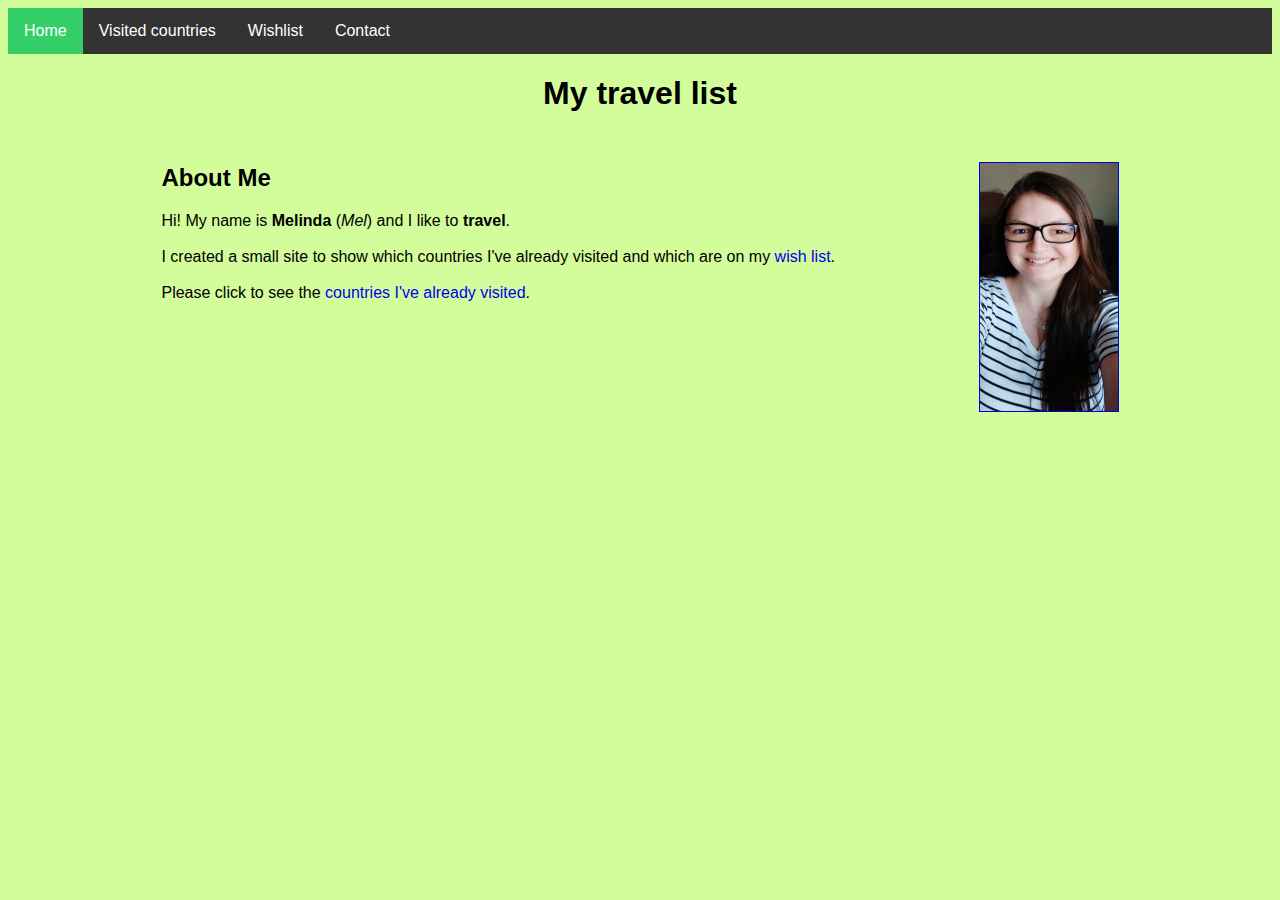
<file: index.html>
<!DOCTYPE html>

<html>
    <head>
        <link rel="stylesheet" type="text/css" href="style.css">
        <title>Home</title>
    </head>
    <body>
        <ul>
			<li><a class="active"href="./index.html">Home</a></li>
			<li><a href="./Visited.html">Visited countries</a></li>
			<li><a href="./To visit.html">Wishlist</a></li>
			<li><a href="./Contact.html">Contact</a></li>
		</ul>
        <h1 class="titles">My travel list</h1>
        <main>
            <div id="aboutme">
                <h2 class="titles">About Me</h2>
                <p>Hi! My name is <strong>Melinda</strong> (<em>Mel</em>) and I like to <strong>travel</strong>. <br /><br /> I created a small site to show which countries I've already visited and which are on my <a href="./To visit.html" style="text-decoration: none">wish list</a>.
                <br /><br /> Please click to see the <a href="./Visited.html" style="text-decoration: none">countries I've already visited</a>.
                </p>
            </div>
            <div id="mel">
                <br> 
                <a href="Contact.html">
                <img src="mel.jpg" alt="Me" width="140" height="250" border="1">
                </a>
            </div>
        </main>
    </body>
</html>
</file>
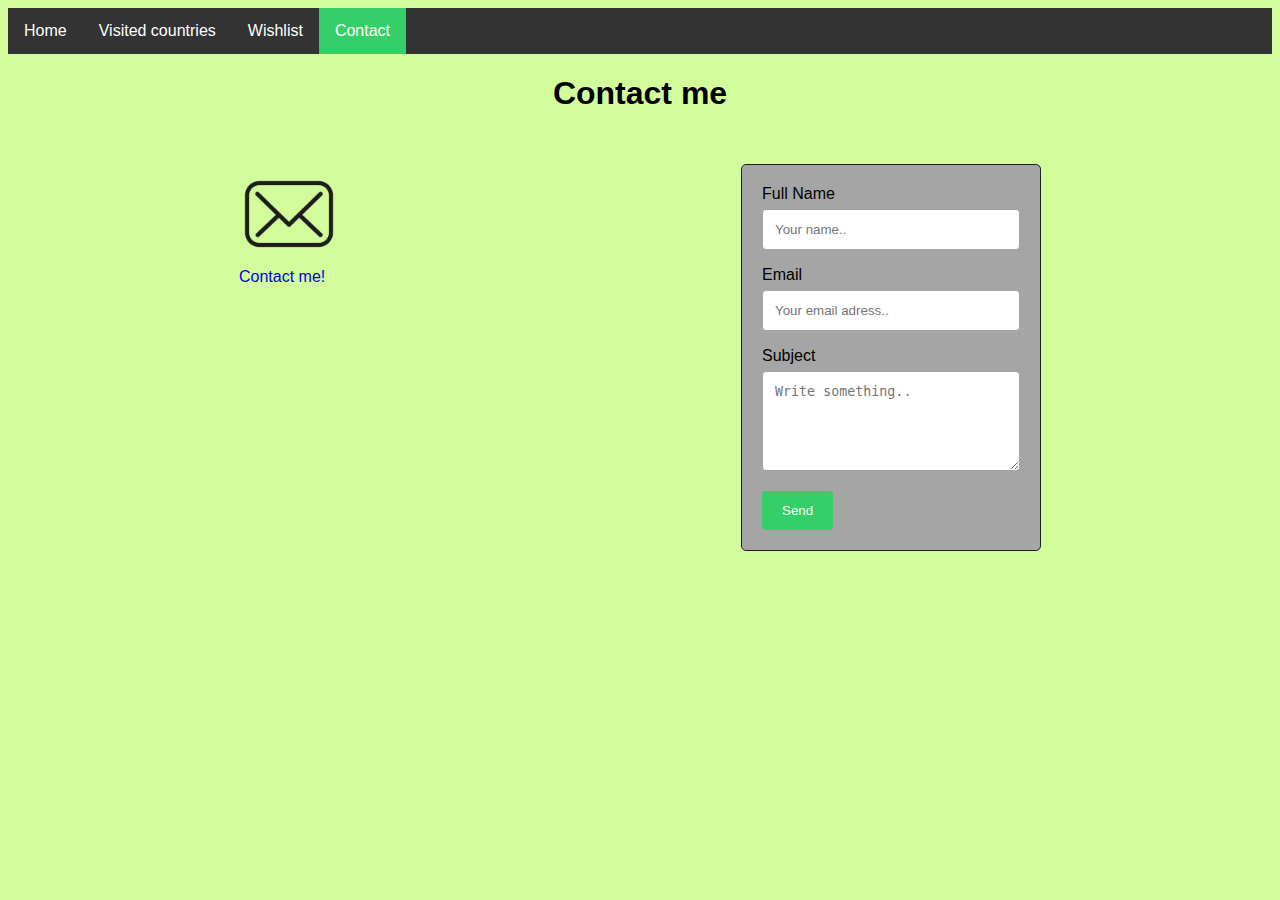
<file: Contact.html>
<!DOCTYPE html>

<html>
  <head>
    <link rel="stylesheet" type="text/css" href="style.css">
    <title>Contact me</title>
  </head>

  <body>

    <ul>
			<li><a href="./index.html">Home</a></li>
			<li><a href="./Visited.html">Visited countries</a></li>
			<li><a href="./To visit.html">Wishlist</a></li>
			<li><a class="active" href="./Contact.html">Contact</a></li>
    </ul>
    
    <h1 class='title'>Contact me</h1>
    <div class="contactme" >
      <div id="personaldetail">
        <a target="_blank" href="mailto:melindakleszken1021@gmail.com" style="text-decoration:none">
          <img src= "mail.png" alt="Me" width="100" height="100"><br>Contact me!</a>
      </div> 

    <div class="container">
      <form action="action_page.php">

        <label for="fname">Full Name</label>
        <input type="text" id="fname" name="fullname" placeholder="Your name..">

        <label for="email">Email</label>
        <input type="text" id="email" name="email" placeholder="Your email adress..">      
        <label for="subject">Subject</label>
        <textarea id="subject" name="subject" placeholder="Write something.." style="height:100px"></textarea>

        <input id="submit_button" type="submit" value="Send" >

      </form>
    </div>
    </div>
  </body>
</html>
</file>
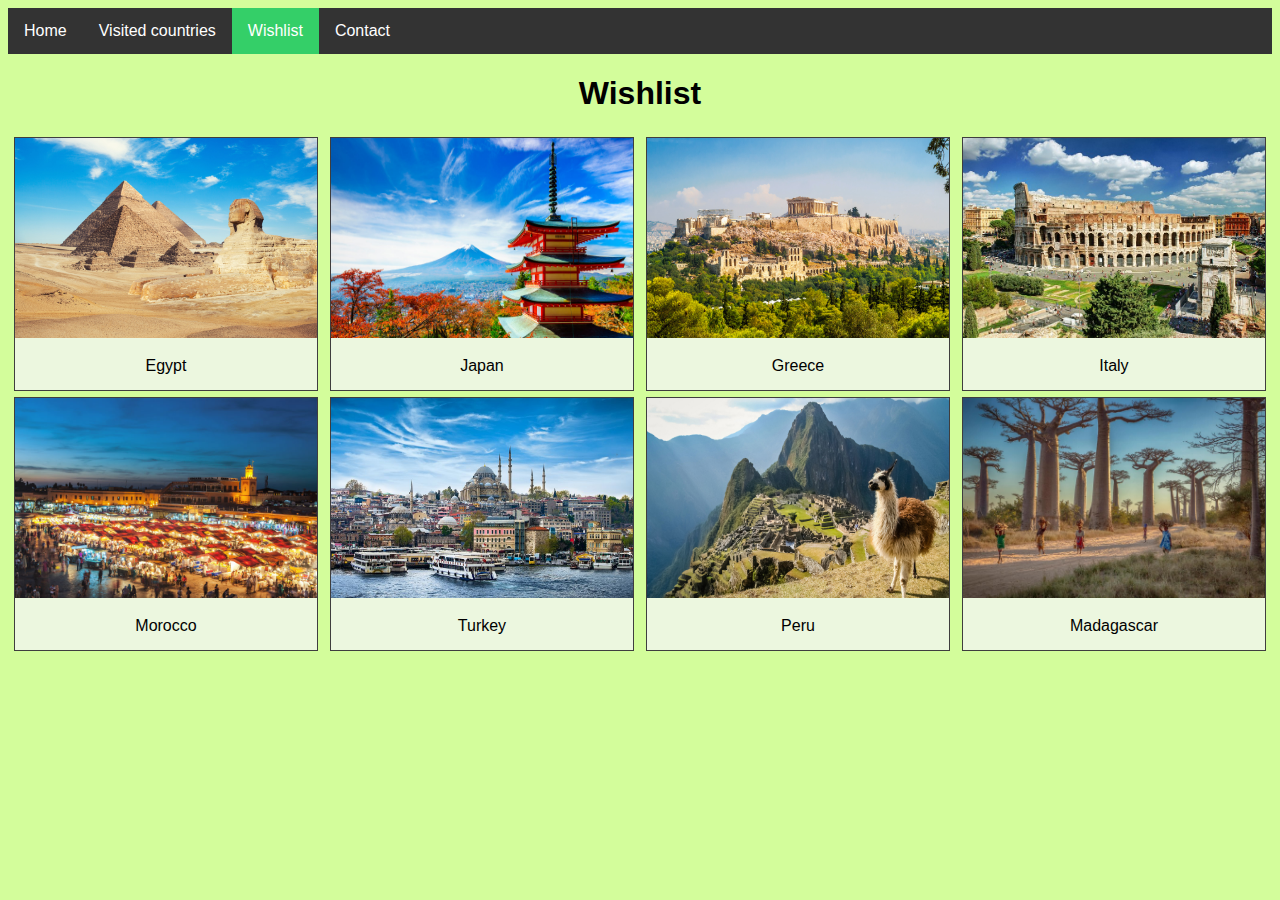
<file: To visit.html>
<!DOCTYPE html>

<html>
    <head>
        <link rel="stylesheet" type="text/css" href="style.css">
        <title>Countries to visit</title>
    </head>
    <body>
        <ul>
			<li><a href="./index.html">Home</a></li>
			<li><a href="./Visited.html">Visited countries</a></li>
			<li><a class="active" href="./To visit.html">Wishlist</a></li>
			<li><a href="./Contact.html">Contact</a></li>
		</ul>
        <h1 class='title'>Wishlist</h1>
        <div class="responsive">
        <div class="gallery">
            <a target="_blank" href="https://www.youtube.com/watch?v=cdt-zPNYUi4">
                <img src="egypt.jpg" alt="Egypt" width="600" height="400">
            </a>
        <div class="desc">Egypt</div>
        </div>
        </div>

        <div class="responsive">
        <div class="gallery">
            <a target="_blank" href="https://www.youtube.com/watch?v=GpkYLIlpGWk">
                <img src="japan.jpg" alt="Japan" width="600" height="400">
            </a>
        <div class="desc">Japan</div>
        </div>
        </div>

        <div class="responsive">
        <div class="gallery">
            <a target="_blank" href="https://www.youtube.com/watch?v=QXslFxniLWk">
                <img src="greece.jpg" alt="Greece" width="600" height="400">
            </a>
        <div class="desc">Greece</div>
        </div>
        </div>

        <div class="responsive">
        <div class="gallery">
            <a target="_blank" href="https://www.youtube.com/watch?v=pDEGYVbSo-w">
                <img src="italy.jpg" alt="Italy" width="600" height="400">
            </a>
        <div class="desc">Italy</div>
        </div>
        </div>

        <div class="responsive">
        <div class="gallery">
            <a target="_blank" href="https://www.youtube.com/watch?v=KprtQMj51qg">
                <img src="morocco.jpg" alt="Morocco" width="600" height="400">
            </a>
        <div class="desc">Morocco</div>
        </div>
        </div>
        
        <div class="responsive">
        <div class="gallery">
            <a target="_blank" href="https://www.youtube.com/watch?v=z7yqtW4Isec">
                <img src="turkey.jpg" alt="Turkey" width="600" height="400">
            </a>
        <div class="desc">Turkey</div>
        </div>
        </div>

        <div class="responsive">
        <div class="gallery">
            <a target="_blank" href="https://www.youtube.com/watch?v=QmsJ2lryxKU">
                <img src="peru.jpg" alt="Peru" width="600" height="400">
            </a>
        <div class="desc">Peru</div>
        </div>
        </div>

        <div class="responsive">
        <div class="gallery">
            <a target="_blank" href="https://www.youtube.com/watch?v=4oTy_GoQfJE">
                <img src="madagascar.jpg" alt="Madagascar" width="600" height="400">
            </a>
        <div class="desc">Madagascar</div>
        </div>
        </div>

    </body>
</html>
</file>
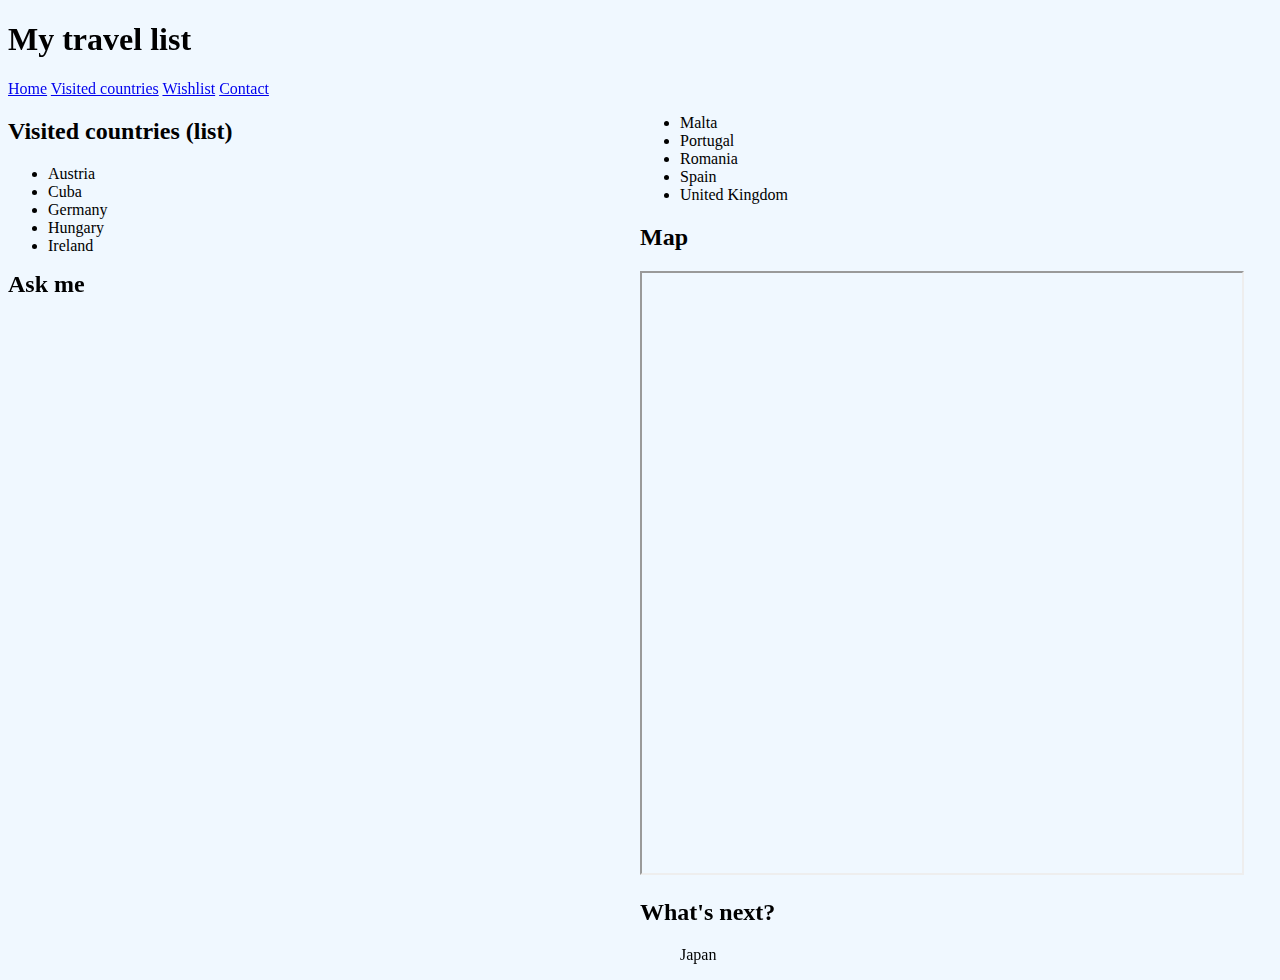
<file: Travel list.html>
<!DOCTYPE html>

<html>
<head>
        <title>Visited countries</title>
</head>

<body bgcolor="#F0F8FF">
    <header id="header">
        <h1 id='title'>My travel list</h1>
    </header>

    <nav>
        <a href="./home.html">Home</a>
        <a href="./Visited.html">Visited countries</a>
        <a href="./To visit.html">Wishlist</a>
        <a href="./contact.html">Contact</a>
    </nav>

    <main>
        <div style="float: left; width: 50%;">
                <h2 class="titles">Visited countries (list)</h2>
                <ul>
                    <li>Austria</li>
                    <li>Cuba</li>
                    <li>Germany</li>
                    <li>Hungary</li>
                    <li>Ireland</li>
                </ul>
            </div>
            <div style="float: right; width: 50%;">
            <ul>
                    <li>Malta</li>
                    <li>Portugal</li>
                    <li>Romania</li>
                    <li>Spain</li>
                    <li>United Kingdom</li>
                </ul>
               
        <div id="Map">
            <h2 class="titles">Map</h2>
               <p> <iframe width="600px" height="600px" 
                                 src="https://www.arcgis.com/apps/Shortlist/index.html?appid=339ac7e514ca4776ae81058757275880"
                                frameborder="2px" scrolling="no"></iframe> 
         <div id="countries">
             <h2 class="titles">What's next?</h2>
                     <ul id="list">
                        <lol>Japan</ol>
                        
                         </ul>                    
    </main>
</body>

<footer>
    <h2 class="titles">Ask me</h2>
    
                </footer>
</html>
</file>
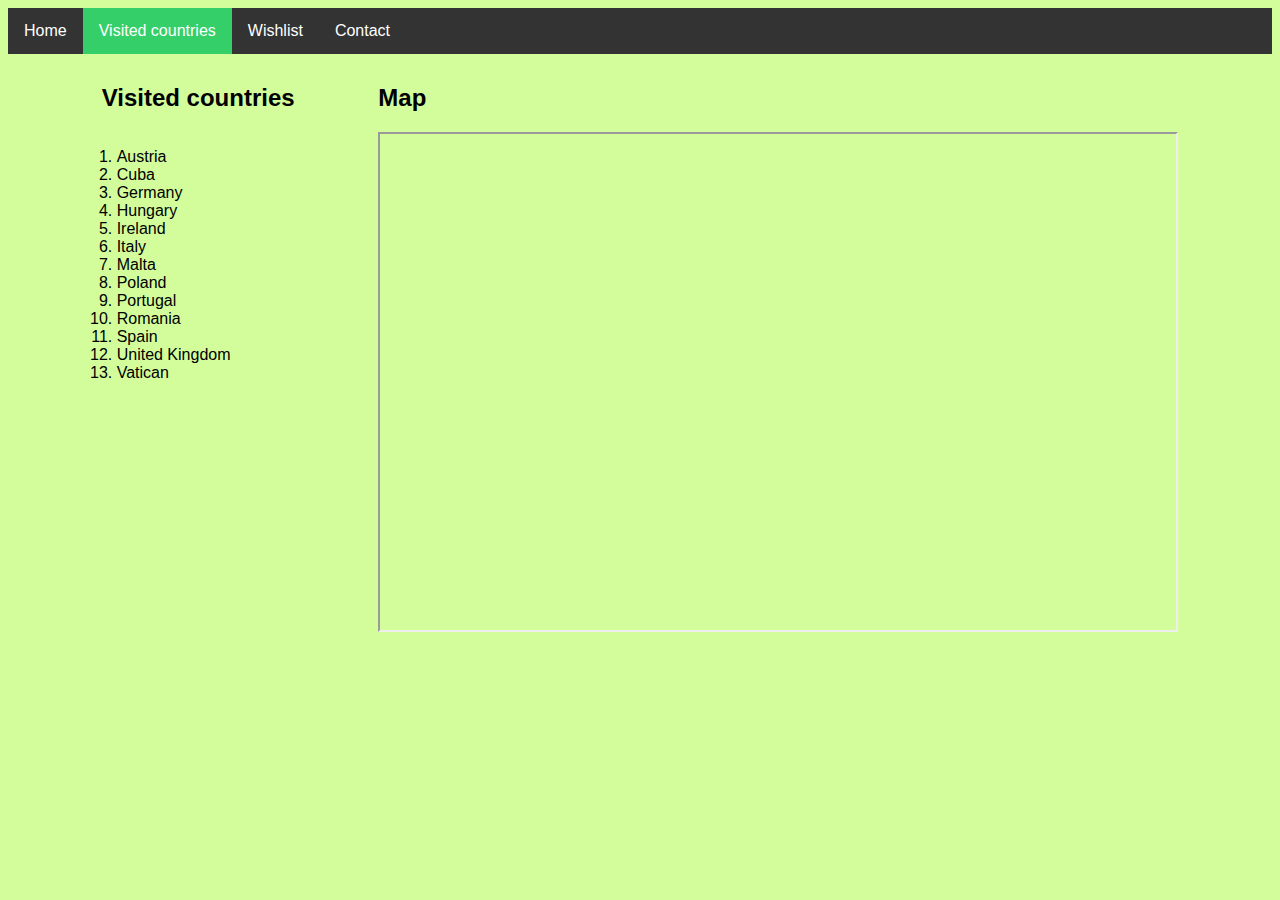
<file: Visited.html>
<!DOCTYPE html>

<html>
	<head>
		<link rel="stylesheet" type="text/css" href="style.css">
		<title>Visited countries</title>
	</head>
	<body>
		<ul class="navbar">
			<li><a href="./index.html">Home</a></li>
			<li><a class="active" href="./Visited.html">Visited countries</a></li>
			<li><a href="./To visit.html">Wishlist</a></li>
			<li><a href="./Contact.html">Contact</a></li>
		</ul>
		<main>
			<div id="list">
				<h2 class="titles">Visited countries</h2>
				<ol class="visited">
					<li>Austria</li>
					<li>Cuba</li>
					<li>Germany</li>
					<li>Hungary</li>
					<li>Ireland</li>
					<li>Italy</li>
					<li>Malta</li>
					<li>Poland</li>
					<li>Portugal</li>
					<li>Romania</li>
					<li>Spain</li>
					<li>United Kingdom</li>
					<li>Vatican</li>
				</ol> 
			</div> 
			<div id="Map">
				<h2 class="titles">Map</h2>
				<iframe width= 800px; height= 500px; src="https://www.arcgis.com/apps/Shortlist/index.html?appid=339ac7e514ca4776ae81058757275880"
									frameborder="2px" scrolling="no">
				</iframe> 
			</div>
			</div>        
		</main>
	</body>
</html>
</file>
<file: style.css>
html {
    background-color: rgb(211, 253, 155);
}

.title {
    text-align: center;
    font-family: "Tahoma","Geneva", sans-serif;
}

h1 {
    font-family: "Tahoma","Geneva", sans-serif;
    text-align: center; 
    padding: 0; 
}

main {
    padding: 10px;
    display: flex;
    justify-content: space-evenly;
    font-family: "Tahoma","Geneva", sans-serif;
}

ol {
    margin: 25x auto;
    padding: 0 15px;
    text-align: left;
    font-family: "Tahoma","Geneva", sans-serif;
    float: left;
}
.visited li {
    float: initial;
}

ul {
    font-family: "Tahoma","Geneva", sans-serif;
    list-style-type: none;
    margin: 0;
    padding: 0;
    overflow: hidden;
    background-color: #333;
}
  
li {
    float: left;
}

li a {
display: block;
color: white;
text-align: center;
padding: 14px 16px;
text-decoration: none;
}
  
li a:hover:not(.active) {
background-color: #111;
}

.active {
background-color:  rgb(52, 207, 104);
}

.aboutme {
    margin: 30px auto;
    padding: 0 20px;
 
}

.mel {
    margin: 30px auto;
    padding: 0 20px;
    text-align: right; 
}

div.gallery {
    border: 1px solid rgb(63, 62, 62);
    background-color: rgb(236, 247, 223);
    font-family: "Tahoma","Geneva", sans-serif;
}
  
div.gallery:hover {
    border: 1px solid rgb(245, 18, 18);
    font-weight: bold;
}
  
div.gallery img {
    width: 100%;
    height: 200px;
}
  
div.desc {
    padding: 15px;
    text-align: center;
}
  
* {
    box-sizing: border-box;
}
  
.responsive {
    padding: 3px 6px;
    float: left;
    width: 24.99999%;
}
  
@media only screen and (max-width: 700px) {
    .responsive {
      width: 49.99999%;
      margin: 6px 0;
    }
}
  
@media only screen and (max-width: 500px) {
    .responsive {
      width: 100%;
    }
}
  
.clearfix:after {
    content: "";
    display: table;
    clear: both;
  }

.contactme {
    display: flex;
    height: 400px;
    flex-wrap: wrap;
    justify-content: space-around;
    align-content: stretch;
    padding: 30px;
    font-family: "Tahoma","Geneva", sans-serif;
}

.container {
    border-radius: 5px;
    background-color: #a5a5a5;
    padding: 20px;
    width: 300px;
    border: 1px solid rgb(31, 31, 31);
}

input[type=text], select, textarea {
    width: 100%;
    padding: 12px;
    border: 1px solid rgb(167, 163, 163);
    border-radius: 4px;
    box-sizing: border-box;
    margin-top: 6px;
    margin-bottom: 16px;
    resize: vertical;
}

input[type=submit] {
    background-color: rgb(52, 207, 104);
    color: white;
    padding: 12px 20px;
    border: none;
    border-radius: 4px;
    cursor: pointer;
}

input[type=submit]:hover {
    background-color: rgb(52, 207, 104);
}
</file>
